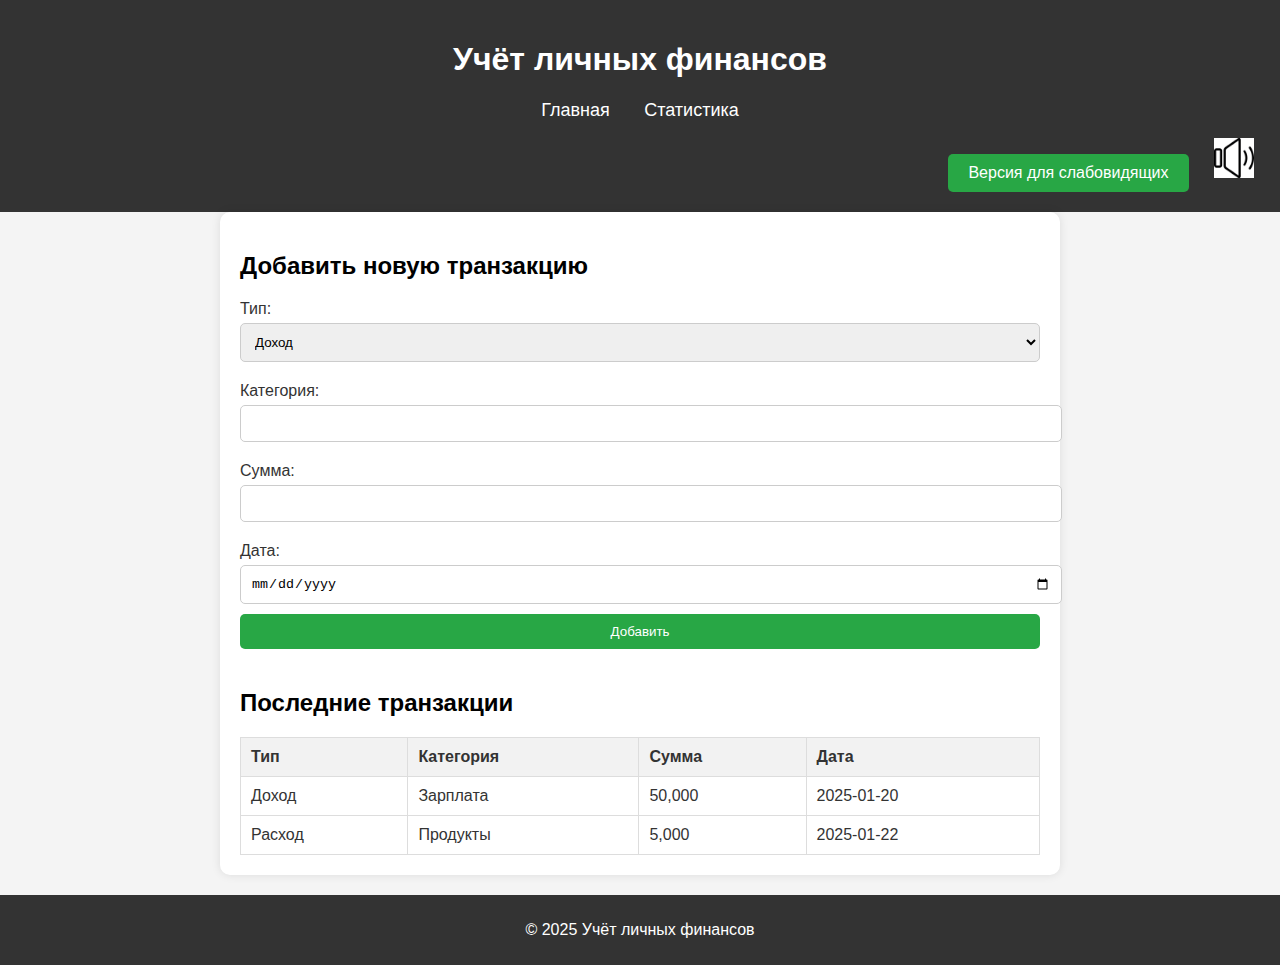
<file: kursach/index.html>
<!DOCTYPE html>
<html lang="ru">
<head>
    <meta charset="UTF-8">
    <meta name="viewport" content="width=device-width, initial-scale=1.0">
    <title>Учёт личных финансов</title>
    <link rel="stylesheet" href="styles.css">
</head>
<body>
    <header>
        <h1>Учёт личных финансов</h1>
        <nav>
            <ul>
                <li><a href="index.html">Главная</a></li>
                <li><a href="stats.html">Статистика</a></li>
            </ul>
        </nav>
        <div class="header-buttons">
            <a href="vision.html" class="accessibility-btn">Версия для слабовидящих</a>
            <button class="speaker-btn">
                <img src="speaker-icon.png" alt="Громкоговоритель">
            </button>
        </div>
    </header>
    
    <main>
        <section class="form-section">
            <h2>Добавить новую транзакцию</h2>
            <form action="stats.html" method="get">
                <label for="type">Тип:</label>
                <select id="type" name="type" required>
                    <option value="income">Доход</option>
                    <option value="expense">Расход</option>
                </select>
                
                <label for="category">Категория:</label>
                <input type="text" id="category" name="category" required>
                
                <label for="amount">Сумма:</label>
                <input type="number" id="amount" name="amount" required>
                
                <label for="date">Дата:</label>
                <input type="date" id="date" name="date" required>
                
                <button type="submit">Добавить</button>
            </form>
        </section>
        
        <section class="transactions">
            <h2>Последние транзакции</h2>
            <table>
                <thead>
                    <tr>
                        <th>Тип</th>
                        <th>Категория</th>
                        <th>Сумма</th>
                        <th>Дата</th>
                    </tr>
                </thead>
                <tbody>
                    <tr>
                        <td>Доход</td>
                        <td>Зарплата</td>
                        <td>50,000</td>
                        <td>2025-01-20</td>
                    </tr>
                    <tr>
                        <td>Расход</td>
                        <td>Продукты</td>
                        <td>5,000</td>
                        <td>2025-01-22</td>
                    </tr>
                </tbody>
            </table>
        </section>
    </main>
    
    <footer>
        <p>&copy; 2025 Учёт личных финансов</p>
    </footer>
</body>
</html>
</file>
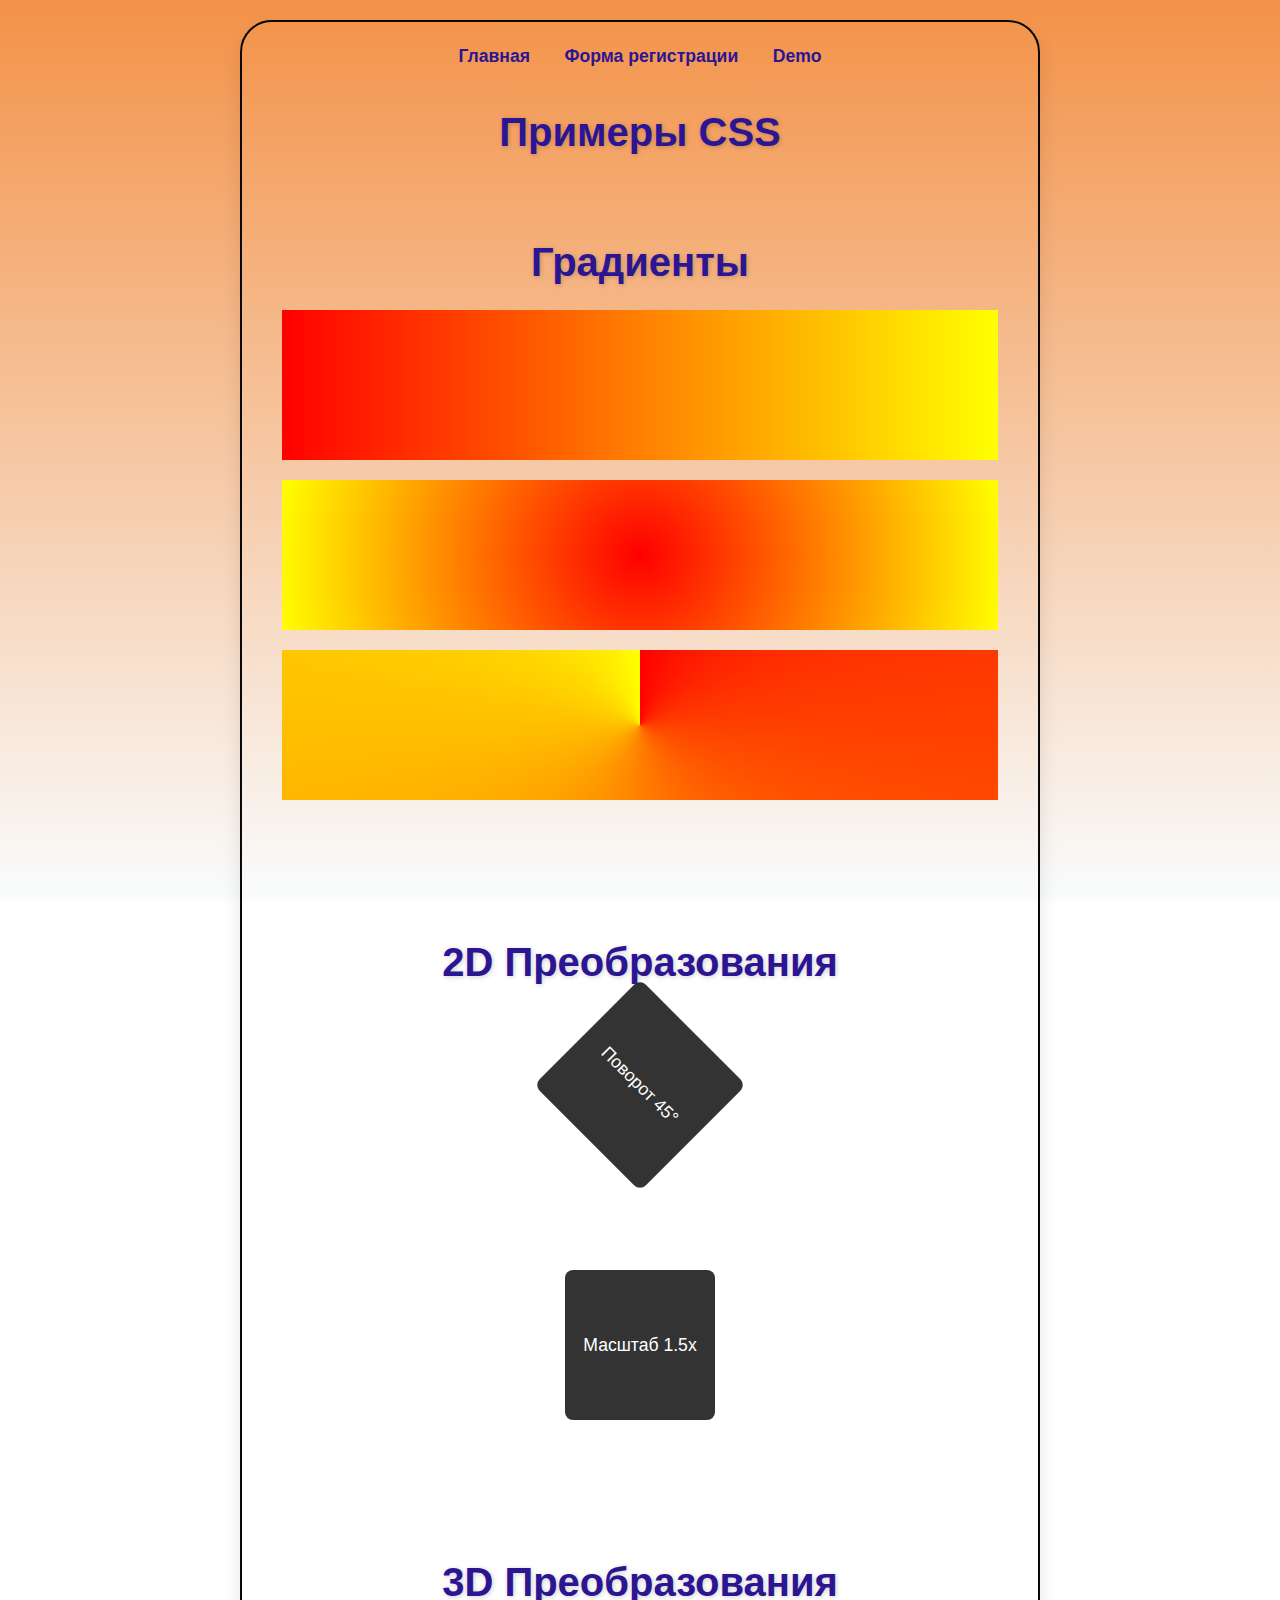
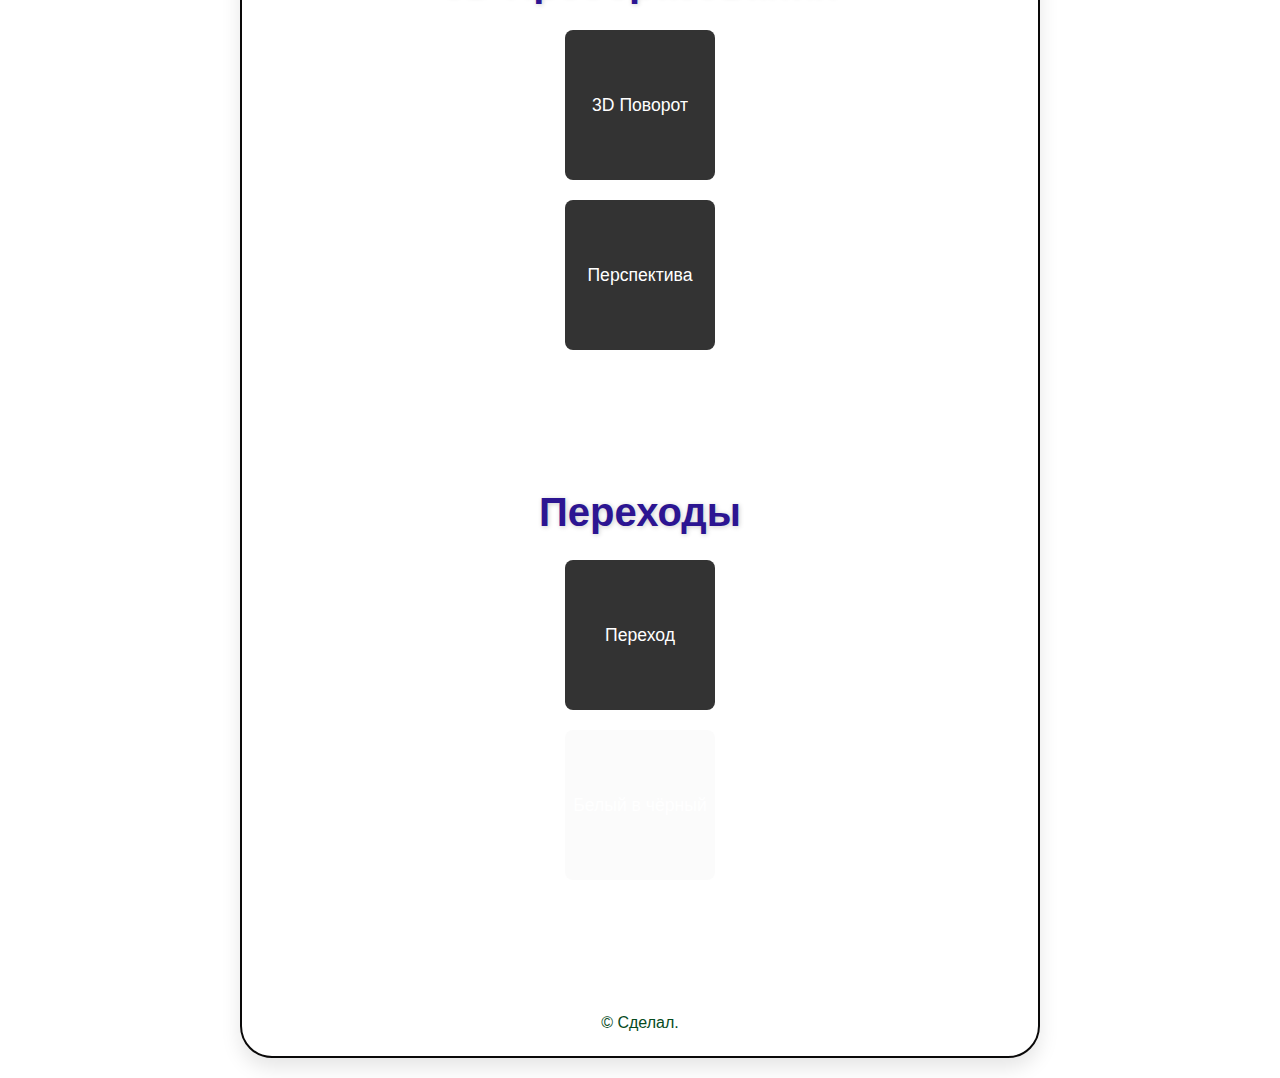
<file: demo.html>
<!DOCTYPE html>
<html lang="ru">

<head>
    <meta charset="UTF-8">
    <title>Demo страница</title>
    <link rel="stylesheet" href="KKs.css">
</head>

<body>
    <header>
        <nav>
            <a href="NaRab.html">Главная</a>
            <a href="form.html">Форма регистрации</a>
            <a href="demo.html">Demo</a>
        </nav>
    </header>

    <main>
        <h1>Примеры CSS</h1>

        <section>
            <h2>Градиенты</h2>
            <div class="linear-gradient"></div>
            <div class="radial-gradient"></div>
            <div class="conic-gradient"></div>
        </section>

        <section>
            <h2>2D Преобразования</h2>
            <div class="rotate-box">Поворот 45°</div>
            <div class="scale-box">Масштаб 1.5x</div>
        </section>

        <section>
            <h2>3D Преобразования</h2>
            <div class="rotate-3d-box">3D Поворот</div>
            <div class="perspective-box">Перспектива</div>
        </section>

        <section>
            <h2>Переходы</h2>
            <div class="transition-box">Переход</div>
            <div class="transition-background-box">Белый в чёрный</div>
        </section>
    </main>

    <footer>
        <p>&copy; Сделал.</p>
    </footer>
</body>

</html>
</file>
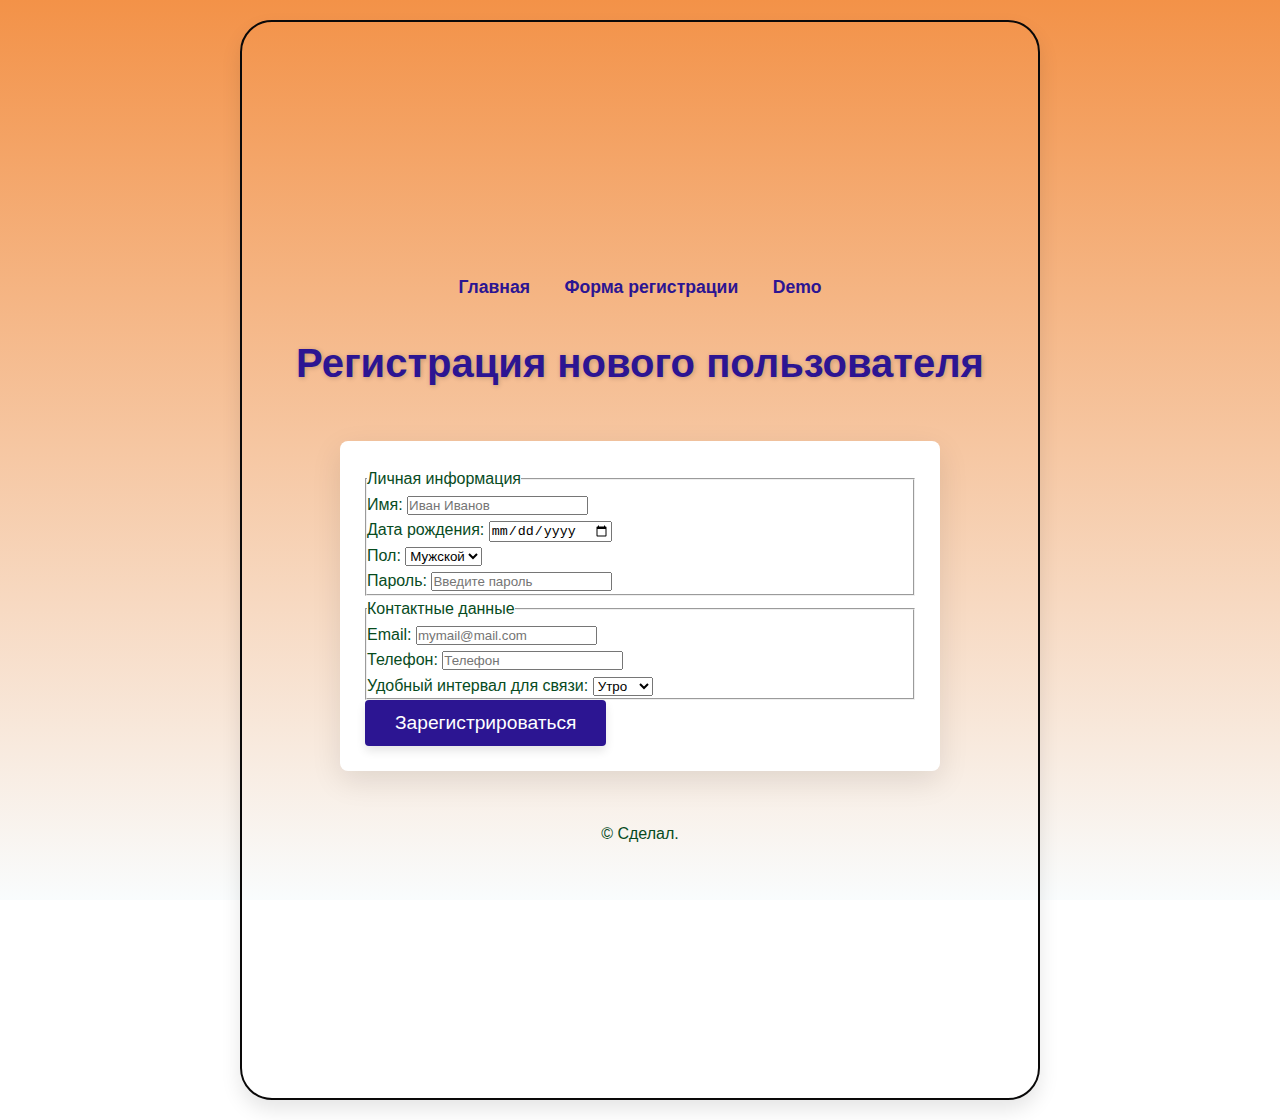
<file: form.html>
<!DOCTYPE html>
<html lang="ru">

<head>
    <meta charset="UTF-8">
    <title>Форма регистрации</title>
    <link rel="stylesheet" href="KKs.css">
</head>

<body>
    <header>
        <nav>
            <a href="NaRab.html">Главная</a>
            <a href="form.html">Форма регистрации</a>
            <a href="demo.html">Demo</a>
        </nav>
    </header>

    <main>
        <h1>Регистрация нового пользователя</h1>
        <form action="#" method="post">
            <fieldset>
                <legend>Личная информация</legend>

                <label for="name">Имя:</label>
                <input type="text" id="name" name="name" placeholder="Иван Иванов" required><br>

                <label for="dob">Дата рождения:</label>
                <input type="date" id="dob" name="dob" required><br>

                <label for="gender">Пол:</label>
                <select id="gender" name="gender">
                    <option value="male">Мужской</option>
                    <option value="female">Женский</option>
                </select><br>

                <label for="password">Пароль:</label>
                <input type="password" id="password" name="password" placeholder="Введите пароль" required><br>

            </fieldset>

            <fieldset>
                <legend>Контактные данные</legend>

                <label for="email">Email:</label>
                <input type="email" id="email" name="email" placeholder="mymail@mail.com" required><br>

                <label for="phone">Телефон:</label>
                <input type="tel" id="phone" name="phone" placeholder="Телефон" required><br>

                <label for="contact-time">Удобный интервал для связи:</label>
                <select id="contact-time" name="contact-time">
                    <option value="morning">Утро</option>
                    <option value="afternoon">День</option>
                    <option value="evening">Вечер</option>
                    <option value="night">Ночь</option>
                </select><br>

            </fieldset>

            <button type="submit">Зарегистрироваться</button>
        </form>
    </main>

    <footer>
        <p>&copy; Сделал.</p>
    </footer>
</body>

</html>
</file>
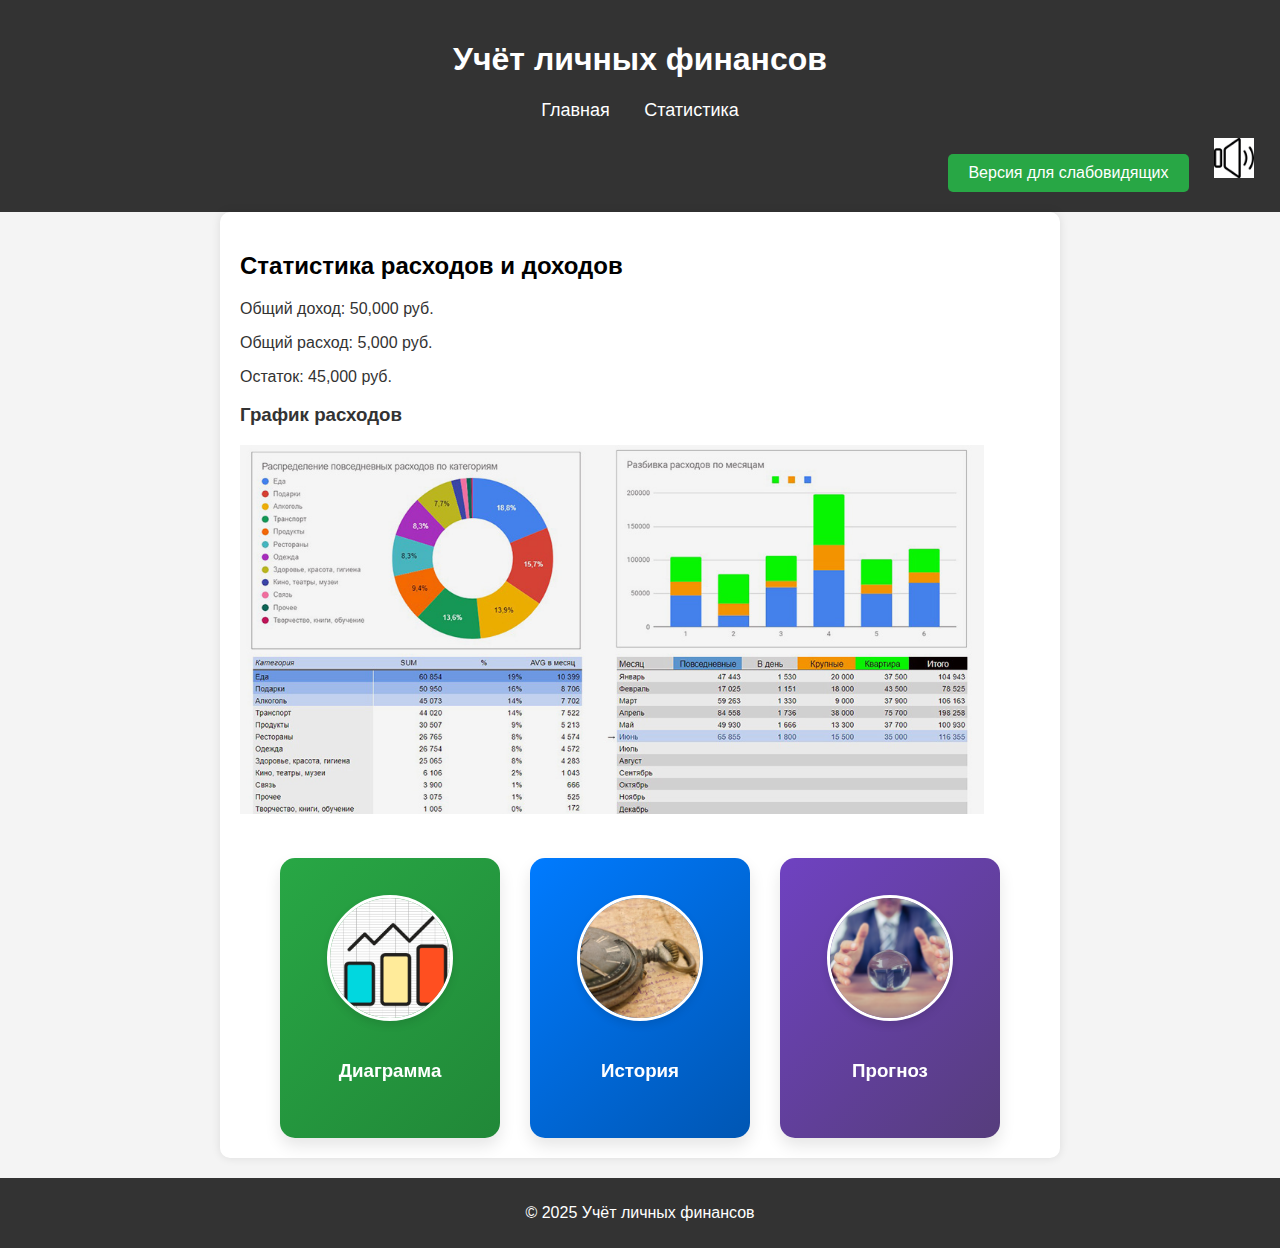
<file: kursach/stats.html>
<!DOCTYPE html>
<html lang="ru">
<head>
    <meta charset="UTF-8">
    <meta name="viewport" content="width=device-width, initial-scale=1.0">
    <title>Учёт личных финансов - Статистика</title>
    <link rel="stylesheet" href="styles.css">
</head>
<body>
    <header>
        <h1>Учёт личных финансов</h1>
        <nav>
            <ul>
                <li><a href="index.html">Главная</a></li>
                <li><a href="stats.html" class="active">Статистика</a></li>
            </ul>
        </nav>
        <div class="header-buttons">
            <a href="vision-stats.html" class="accessibility-btn">Версия для слабовидящих</a>
            <button class="speaker-btn">
                <img src="speaker-icon.png" alt="Громкоговоритель">
            </button>
        </div>
    </header>
    
    <main>
        <section class="stats-section">
            <h2>Статистика расходов и доходов</h2>
            <div class="stats">
                <p>Общий доход: <span class="income">50,000</span> руб.</p>
                <p>Общий расход: <span class="expense">5,000</span> руб.</p>
                <p>Остаток: <span class="balance">45,000</span> руб.</p>
            </div>
            <h3>График расходов</h3>
            <img src="graf.jpg" alt="График расходов">
            
            <div class="stats-widgets">
                <div class="widget-card">
                    <div class="widget-inner">
                        <div class="widget-front">
                            <img src="di.png" alt="Диаграмма" class="widget-icon">
                            <h3>Диаграмма</h3>
                        </div>
                        <div class="widget-back">
                            <p>Показать детализированную диаграмму расходов и доходов</p>
                        </div>
                    </div>
                </div>
                <div class="widget-card">
                    <div class="widget-inner">
                        <div class="widget-front">
                            <img src="st.png" alt="История" class="widget-icon">
                            <h3>История</h3>
                        </div>
                        <div class="widget-back">
                            <p>Посмотреть полную историю всех транзакций</p>
                        </div>
                    </div>
                </div>
                <div class="widget-card">
                    <div class="widget-inner">
                        <div class="widget-front">
                            <img src="pr.png" alt="Прогноз" class="widget-icon">
                            <h3>Прогноз</h3>
                        </div>
                        <div class="widget-back">
                            <p>Получить прогноз финансов на следующий месяц</p>
                        </div>
                    </div>
                </div>
            </div>
        </section>
    </main>
    
    <footer>
        <p>&copy; 2025 Учёт личных финансов</p>
    </footer>
</body>
</html>
</file>
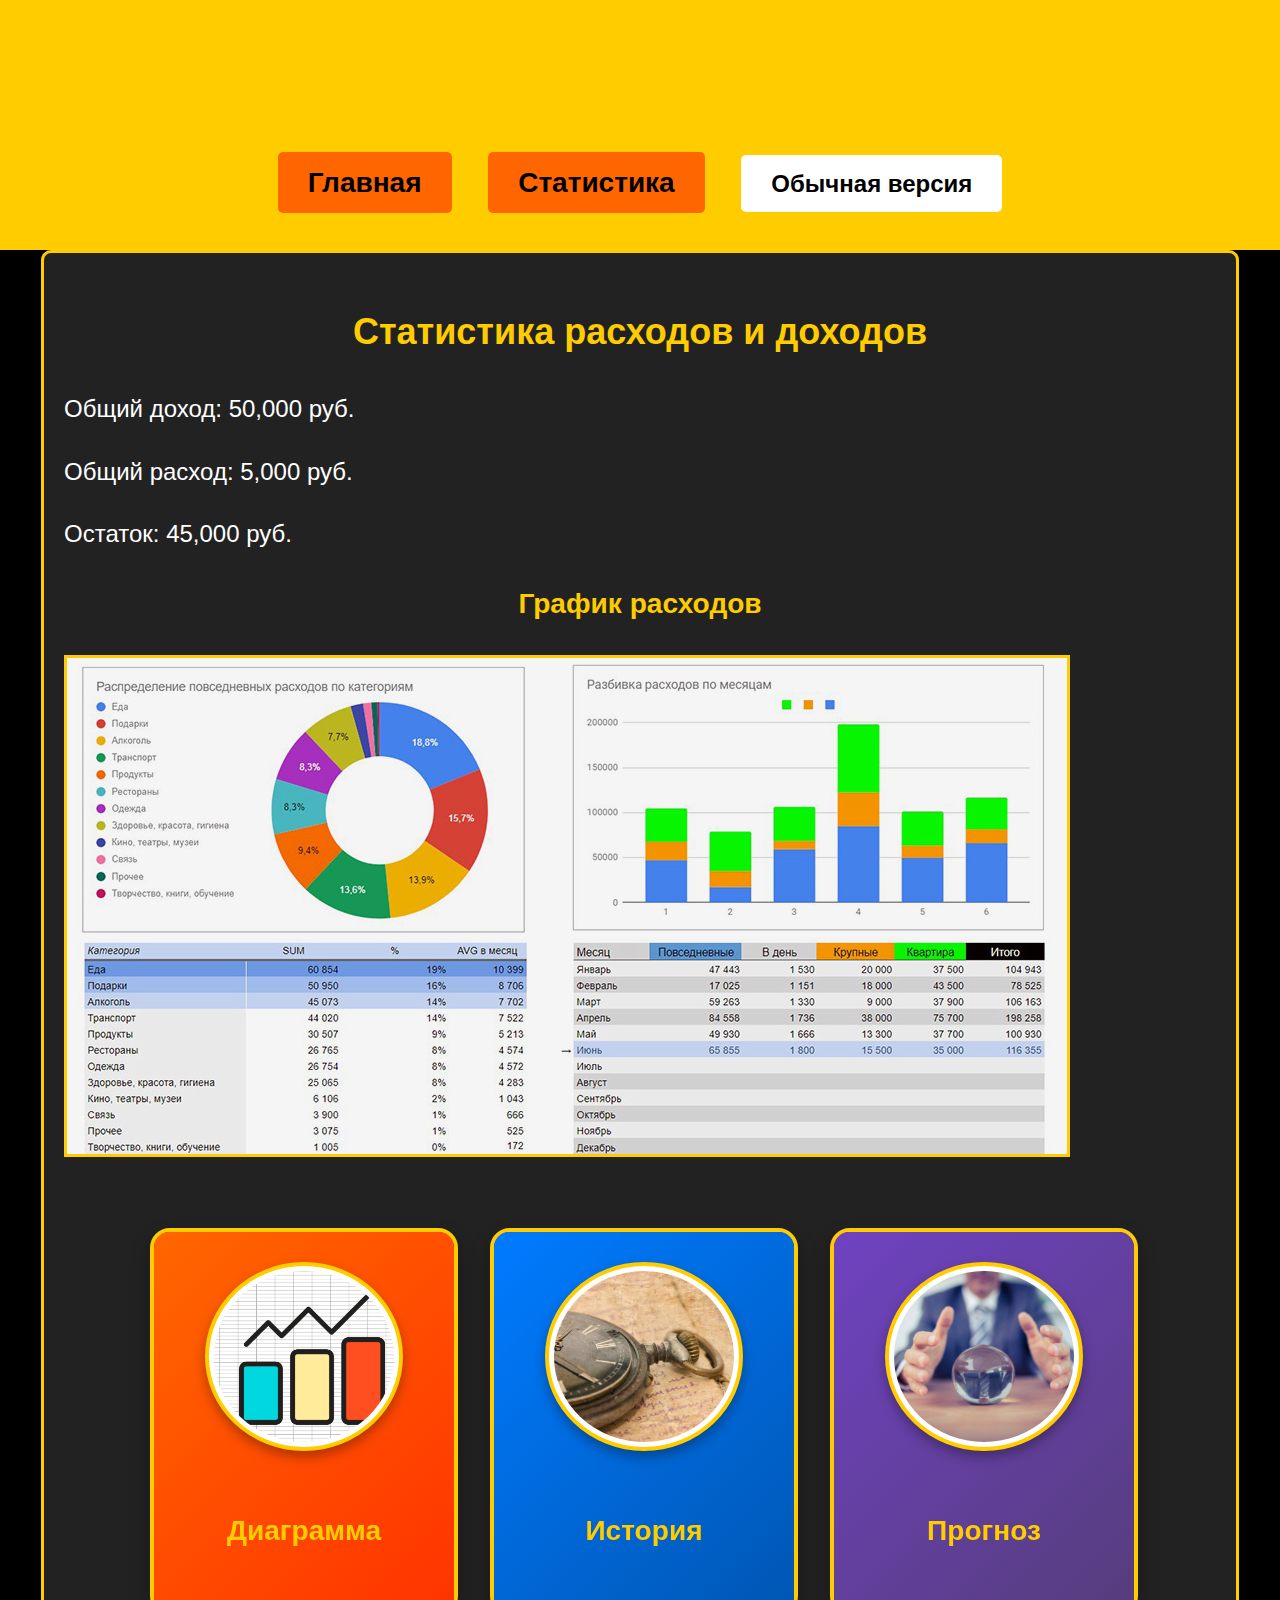
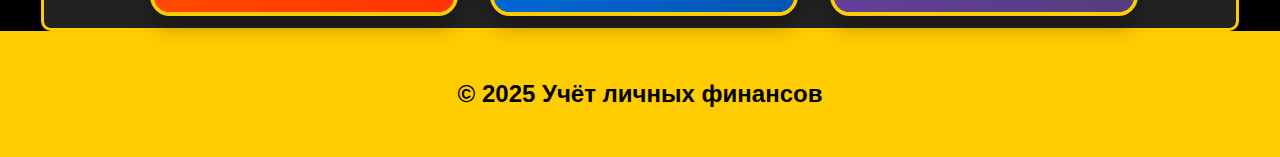
<file: kursach/vision-stats.html>
<!DOCTYPE html>
<html lang="ru">
<head>
    <meta charset="UTF-8">
    <meta name="viewport" content="width=device-width, initial-scale=1.0">
    <title>Учёт личных финансов - Статистика (версия для слабовидящих)</title>
    <link rel="stylesheet" href="vision-styles.css">
</head>
<body>
    <header>
        <h1>Учёт личных финансов</h1>
        <nav>
            <ul>
                <li><a href="vision.html">Главная</a></li>
                <li><a href="vision-stats.html" class="active">Статистика</a></li>
                <li><a href="stats.html" class="back-btn">Обычная версия</a></li>
            </ul>
        </nav>
    </header>
    
    <main>
        <section class="stats-section">
            <h2>Статистика расходов и доходов</h2>
            <div class="stats">
                <p>Общий доход: <span class="income">50,000</span> руб.</p>
                <p>Общий расход: <span class="expense">5,000</span> руб.</p>
                <p>Остаток: <span class="balance">45,000</span> руб.</p>
            </div>
            <h3>График расходов</h3>
            <img src="graf.jpg" alt="График расходов" style="border: 3px solid #ffcc00;">
            
            <div class="stats-widgets">
                <div class="widget-card">
                    <div class="widget-inner">
                        <div class="widget-front">
                            <img src="di.png" alt="Диаграмма" class="widget-icon">
                            <h3>Диаграмма</h3>
                        </div>
                        <div class="widget-back">
                            <p>Показать детализированную диаграмму расходов и доходов</p>
                        </div>
                    </div>
                </div>
                <div class="widget-card">
                    <div class="widget-inner">
                        <div class="widget-front">
                            <img src="st.png" alt="История" class="widget-icon">
                            <h3>История</h3>
                        </div>
                        <div class="widget-back">
                            <p>Посмотреть полную историю всех транзакций</p>
                        </div>
                    </div>
                </div>
                <div class="widget-card">
                    <div class="widget-inner">
                        <div class="widget-front">
                            <img src="pr.png" alt="Прогноз" class="widget-icon">
                            <h3>Прогноз</h3>
                        </div>
                        <div class="widget-back">
                            <p>Получить прогноз финансов на следующий месяц</p>
                        </div>
                    </div>
                </div>
            </div>
        </section>
    </main>
    
    <footer>
        <p>&copy; 2025 Учёт личных финансов</p>
    </footer>
</body>
</html>
</file>
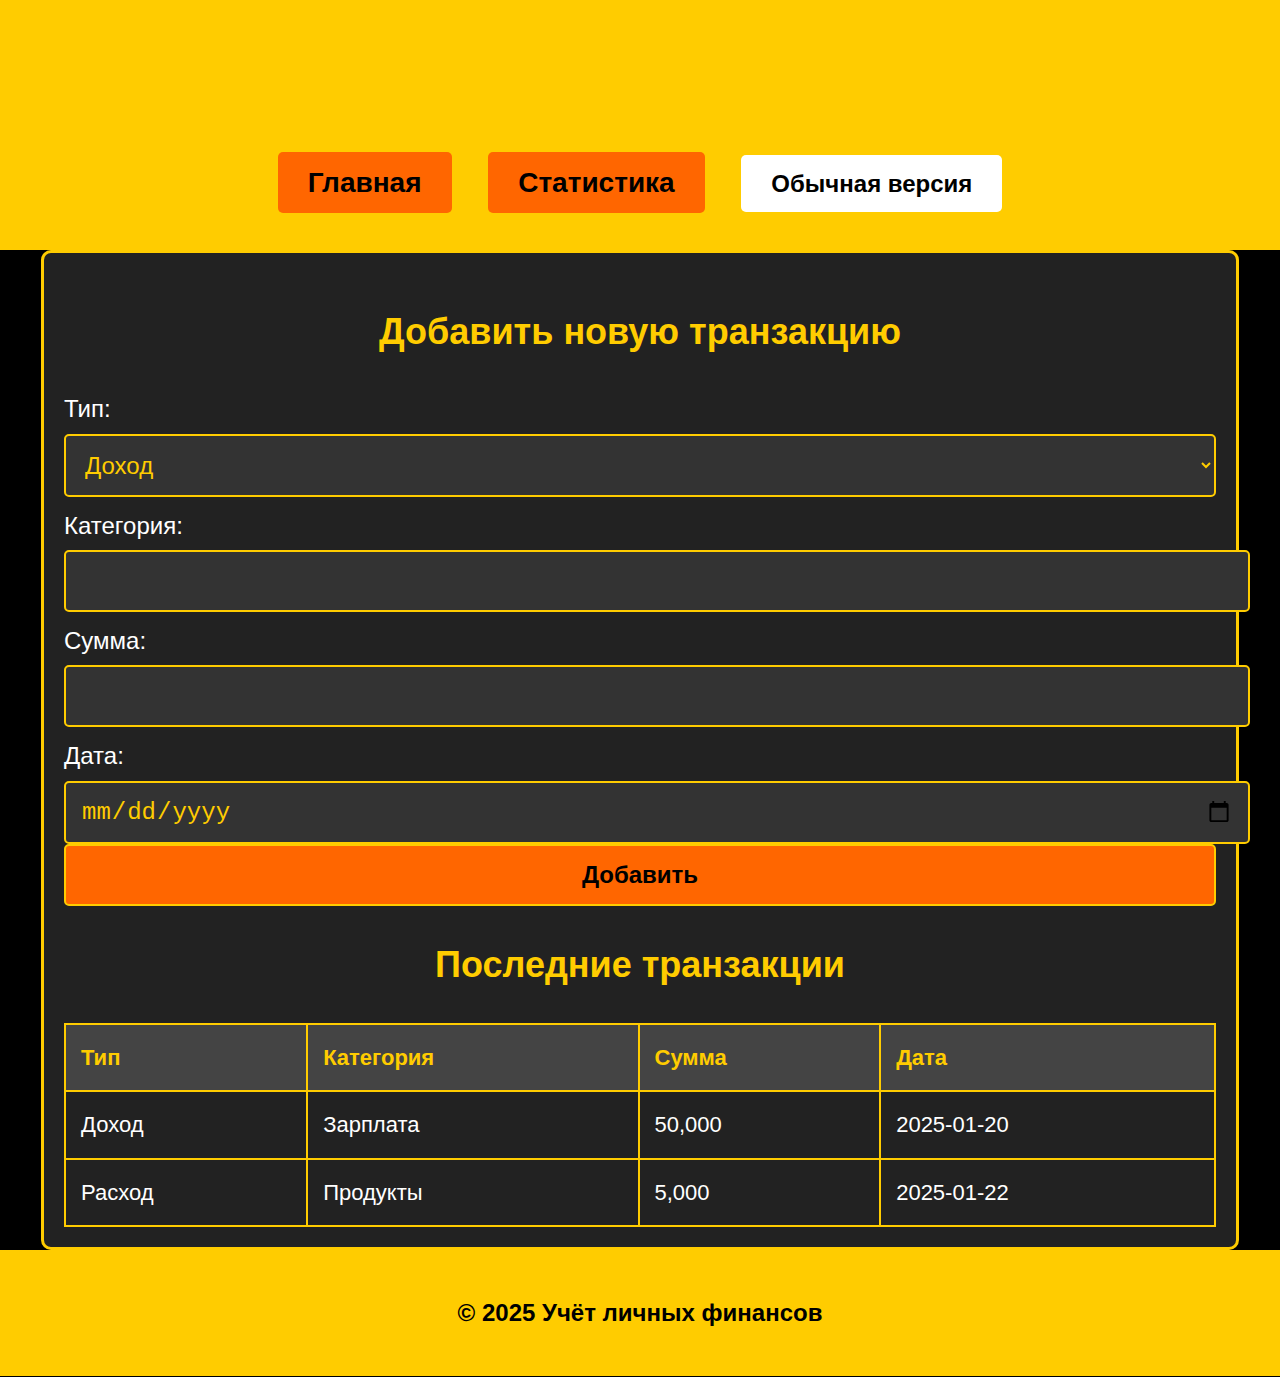
<file: kursach/vision.html>
<!DOCTYPE html>
<html lang="ru">
<head>
    <meta charset="UTF-8">
    <meta name="viewport" content="width=device-width, initial-scale=1.0">
    <title>Учёт личных финансов - Версия для слабовидящих</title>
    <link rel="stylesheet" href="vision-styles.css">
</head>
<body>
    <header>
        <h1>Учёт личных финансов</h1>
        <nav>
            <ul>
                <li><a href="vision.html">Главная</a></li>
                <li><a href="vision-stats.html">Статистика</a></li>
                <li><a href="index.html" class="back-btn">Обычная версия</a></li>
            </ul>
        </nav>
    </header>
    
    <main>
        <section class="form-section">
            <h2>Добавить новую транзакцию</h2>
            <form action="vision-stats.html" method="get">
                <label for="visionType">Тип:</label>
                <select id="visionType" name="type" required>
                    <option value="income">Доход</option>
                    <option value="expense">Расход</option>
                </select>
                
                <label for="visionCategory">Категория:</label>
                <input type="text" id="visionCategory" name="category" required>
                
                <label for="visionAmount">Сумма:</label>
                <input type="number" id="visionAmount" name="amount" required>
                
                <label for="visionDate">Дата:</label>
                <input type="date" id="visionDate" name="date" required>
                
                <button type="submit">Добавить</button>
            </form>
        </section>
        
        <section class="transactions">
            <h2>Последние транзакции</h2>
            <table>
                <thead>
                    <tr>
                        <th>Тип</th>
                        <th>Категория</th>
                        <th>Сумма</th>
                        <th>Дата</th>
                    </tr>
                </thead>
                <tbody>
                    <tr>
                        <td>Доход</td>
                        <td>Зарплата</td>
                        <td>50,000</td>
                        <td>2025-01-20</td>
                    </tr>
                    <tr>
                        <td>Расход</td>
                        <td>Продукты</td>
                        <td>5,000</td>
                        <td>2025-01-22</td>
                    </tr>
                </tbody>
            </table>
        </section>
    </main>
    
    <footer>
        <p>&copy; 2025 Учёт личных финансов</p>
    </footer>
</body>
</html>
</file>
<file: kursach/styles.css>
body {
    font-family: Arial, sans-serif;
    margin: 0;
    padding: 0;
    background-color: #f4f4f4;
    color: #333;
    transition: background-color 0.3s ease-in-out;
}

header {
    background-color: #333;
    color: #fff;
    padding: 20px;
    text-align: center;
    animation: fadeIn 1s ease-in-out;
}

nav ul {
    list-style: none;
    padding: 0;
}

nav ul li {
    display: inline;
    margin: 0 15px;
}

nav ul li a {
    color: #fff;
    text-decoration: none;
    font-size: 18px;
    transition: color 0.3s ease-in-out;
}

nav ul li a:hover {
    color: #28a745;
}

main {
    padding: 20px;
    max-width: 800px;
    margin: 0 auto;
    background-color: #fff;
    box-shadow: 0 0 10px rgba(0, 0, 0, 0.1);
    border-radius: 10px;
    animation: slideIn 0.8s ease-in-out;
}

h1 {
    color: #ffffff;
}

h2 {
    color: #000;
}

.form-section {
    margin-bottom: 30px;
}

form label {
    display: block;
    margin: 10px 0 5px;
}

form input, form select, form button {
    width: 100%;
    padding: 10px;
    margin-bottom: 10px;
    border: 1px solid #ccc;
    border-radius: 5px;
    transition: all 0.3s ease-in-out;
}

form input:focus, form select:focus {
    border-color: #28a745;
    box-shadow: 0 0 5px rgba(40, 167, 69, 0.5);
}

form button {
    background-color: #28a745;
    color: #fff;
    border: none;
    cursor: pointer;
}

form button:hover {
    background-color: #218838;
    transform: scale(1.05);
}

.transactions table {
    width: 100%;
    border-collapse: collapse;
    margin-top: 20px;
}

.transactions th, .transactions td {
    border: 1px solid #ddd;
    padding: 10px;
    text-align: left;
    transition: background-color 0.3s ease-in-out;
}

.transactions th {
    background-color: #f2f2f2;
    font-weight: bold;
}

.transactions tr:hover td {
    background-color: #f9f9f9;
}

footer {
    text-align: center;
    padding: 10px;
    background-color: #333;
    color: #fff;
    margin-top: 20px;
    animation: fadeIn 1s ease-in-out;
}

/* @keyframes fadeIn {
    from { opacity: 0; }
    to { opacity: 1; }
} */

@keyframes slideIn {
    from { transform: translateY(20px); opacity: 0; }
    to { transform: translateY(0); opacity: 1; }
}
img {
    width: 93%;
}
.header-buttons {
    text-align: right;
    margin-top: 10px;
}

.accessibility-btn {
    display: inline-block;
    padding: 10px 20px;
    background-color: #28a745;
    color: #fff;
    text-decoration: none;
    border-radius: 5px;
    transition: background-color 0.3s ease-in-out;
}

.accessibility-btn:hover {
    background-color: #218838;
}

.speaker-btn {
    background: none;
    border: none;
    cursor: pointer;
    margin-left: 15px;
}

.speaker-btn img {
    width: 40px;
    height: 40px;
    transition: transform 0.3s ease-in-out;
}

.speaker-btn:hover img {
    transform: scale(1.1);
}

.stats-buttons {
    display: flex;
    justify-content: center;
    gap: 20px;
    margin-top: 30px;
    flex-wrap: wrap;
}

.stats-btn {
    padding: 12px 24px;
    background-color: #28a745;
    color: white;
    border: none;
    border-radius: 5px;
    font-size: 16px;
    cursor: pointer;
    transition: all 0.3s ease-in-out;
    min-width: 200px;
    text-align: center;
}

.stats-btn:hover {
    background-color: #218838;
    transform: scale(1.05);
}

/* Карточки-виджеты */
.stats-widgets {
    display: flex;
    justify-content: center;
    gap: 30px;
    margin-top: 40px;
    flex-wrap: wrap;
}

.widget-card {
    width: 220px;
    height: 280px;
    perspective: 1000px;
    cursor: pointer;
}

.widget-inner {
    position: relative;
    width: 100%;
    height: 100%;
    transition: transform 0.6s;
    transform-style: preserve-3d;
    border-radius: 15px;
    box-shadow: 0 8px 16px rgba(0,0,0,0.1);
}

.widget-card:hover .widget-inner {
    transform: rotateY(180deg);
}

.widget-front, .widget-back {
    position: absolute;
    width: 100%;
    height: 100%;
    backface-visibility: hidden;
    border-radius: 15px;
    display: flex;
    flex-direction: column;
    align-items: center;
    justify-content: center;
    padding: 20px;
    box-sizing: border-box;
}

.widget-front {
    background-color: #28a745;
    color: white;
}

.widget-front img {
    width: 120px;
    height: 120px;
    margin-bottom: 20px;
    object-fit: contain;
}

.widget-back {
    background-color: #218838;
    color: white;
    transform: rotateY(180deg);
    font-size: 18px;
    text-align: center;
    padding: 30px;
    display: flex;
    align-items: center;
    justify-content: center;
}

/* Индивидуальные иконки для каждой карточки */
.widget-card:nth-child(1) .widget-front {
    background: linear-gradient(135deg, #28a745, #218838);
}

.widget-card:nth-child(2) .widget-front {
    background: linear-gradient(135deg, #007bff, #0056b3);
}

.widget-card:nth-child(3) .widget-front {
    background: linear-gradient(135deg, #6f42c1, #563d7c);
}

.widget-front img {
    width: 120px;
    height: 120px;
    margin-bottom: 20px;
    object-fit: cover; /* Изменено с contain на cover для лучшего заполнения */
    border-radius: 50%; /* Полное закругление */
    border: 3px solid white;
    box-shadow: 0 4px 8px rgba(0,0,0,0.1);
    transition: all 0.3s ease;
}

.widget-card:hover .widget-front img {
    transform: scale(1.1);
    box-shadow: 0 6px 12px rgba(0,0,0,0.15);
}

/* Для обычной версии */
.widget-icon {
    object-position: center; /* Центрируем изображение */
    background-color: rgba(255,255,255,0.2); /* Лёгкий фон */
}
</file>
<file: KKs.css>
* {
    box-sizing: border-box;
    margin: 0;
    padding: 0;
}

body {
    font-family: 'Roboto', Arial, sans-serif;
    font-size: 16px;
    line-height: 1.6;
    text-align: justify;
    color: rgb(7, 75, 30);
    background: linear-gradient(to bottom, #f39248, #f9fcfd);
    background-size: cover;
    background-repeat: no-repeat;
    background-attachment: fixed;
    background-position: center;
    border: 2px solid #0a0909;
    border-radius: 2em;
    padding: 1.25rem;
    margin: 1.25rem auto;
    max-width: 50em;
    min-height: 120vh; /* Увеличиваем минимальную высоту */
    position: relative;
    z-index: 1;
    display: flex;
    flex-direction: column;
    align-items: center;
    justify-content: center;
    box-shadow: 0px 10px 20px rgba(0, 0, 0, 0.1);
  
}

/* Закругление углов изображения */
figure img {
    border-radius: 15px; /* Пример скругления, можно изменить значение */
    transition: box-shadow 0.3s ease;
    
}
figure img:hover {
    box-shadow: 0 0 45px rgba(44, 21, 146, 0.8); /* Свечение по контуру */
}

/* Стиль для выделения текста */
::selection {
    background-color: #f9fcfd;
    color: #2c1592;
}

/* Заголовки */
h1, h2 {
    color: #2c1592;
    font-weight: 700;
    max-width: 100%; /*Ограничивает максимальную ширину заголовка*/

    position: relative;
    z-index: 2;
    text-align: center;
    font-size: 2.5rem;
    margin-bottom: 1rem;
    text-shadow: 1px 1px 5px rgba(0, 0, 0, 0.2);
}

/* Стили для ссылок */
nav a {
    text-decoration: none;
    color: #2c1592;
    margin: 0 15px;
    font-weight: bold;
    font-size: 1.1rem;
    position: relative;
    transition: color 0.3s, transform 0.3s;
}
                                    /*Тут я закончил */
nav a::before {
    content: '';
    position: absolute;
    bottom: 0;
    left: 0;
    width: 100%;
    height: 2px;  /* ширина подчеркивания, такая норм*/
    background-color: #2c1592;
    transform: scaleX(0);
    transform-origin: bottom right;
    transition: transform 0.3s ease;
}

nav a:hover, nav a:focus {
    color: rgb(20, 214, 20);
    /* text-decoration: none; */
}

nav a:hover::before, nav a:focus::before {
    transform: scaleX(1);
    transform-origin: bottom left;
}

nav a:active {
    color: #1a0c66;
}

/* Стили для кнопок */
button {
    background-color: #2c1592;
    color: white;
    padding: 12px 30px;
    font-size: 1.2rem; 
    border: none;
    border-radius: 4px;
    cursor: pointer;
    transition: background-color 0.3s, transform 0.3s;
    box-shadow: 0 5px 10px rgba(0, 0, 0, 0.1);
}

button:hover {
    background-color: #1a0c66;
    transform: scale(1.05);
}

/* button:focus {
    outline: none;
    border: 2px solid #f9fcfd;
} */

button:active {
    background-color: #17094a;
    transform: scale(0.98);
}

/* Стили для формы */
form {
    width: 100%;
    max-width: 600px;
    margin: 0 auto;
    padding: 25px;
    background: #fff;
    border-radius: 8px;
    box-shadow: 0 10px 30px rgba(0, 0, 0, 0.1);
    transition: all 0.3s ease;
}

form:hover {
    box-shadow: 0 15px 45px rgba(0, 0, 0, 0.2);
}

/* Карточки и анимация загрузки */
/* Стиль для карточки */
.card {
    position: relative;
    width: 100%; /* Используем 100% ширины родительского контейнера */
    max-width: 400px; /* Максимальная ширина карточки */
    height: 700px;
    background: #f0f0f0;
    overflow: hidden;
    border-radius: 8px;
    box-shadow: 0px 4px 6px rgba(0, 0, 0, 0.1);
    margin: 10px auto; /* Центрирование карточки */
    padding: 20px;
}

/* Стиль для loader */
.card-loader {
    position: absolute;
    top: 50%;
    left: 50%;
    width: 40px;
    height: 40px;
    border: 4px solid transparent;
    border-top: 4px solid #2c1592;
    border-radius: 50%;
    animation: spin 1.5s linear infinite;
}

/* Анимация вращения */
@keyframes spin {
    0% { transform: rotate(0deg); }
    100% { transform: rotate(360deg); }
}

/* Содержимое карточки */
.card-content {
    position: absolute;
    top: 0;
    left: 0;
    width: 100%;
    height: 100%;
    display: none;
    opacity: 0;
    animation: fadeIn 1.5s ease-out forwards;
    overflow-y: auto; /* Добавляем прокрутку для содержимого, если оно выходит за пределы */
    padding-top: 20px; /* Отступ сверху, чтобы текст не перекрывался картинкой */
}

/* Анимация для плавного проявления содержимого */
@keyframes fadeIn {
    0% {
        opacity: 0;
    }
    100% {
        opacity: 1;
    }
}

/* Плавное проявление содержимого при наведении */
.card:hover .card-content {
    display: block;
    animation: fadeIn 1.5s ease-out forwards;
}

/* Скрытие loader при наведении */
.card:hover .card-loader {
    display: none;
}

/* Стиль для картинки */
.card-content img {
    width: 100%;
    height: auto;
    border-radius: 8px;
    box-shadow: 0px 4px 10px rgba(0, 0, 0, 0.15);
}

/* Стиль для текста под картинкой */
.card-content p {
    margin-top: 15px;
    font-size: 1rem;
    color: #333;
    text-align: center;
    line-height: 1.6;
    padding: 0 10px; /* Отступы по бокам для текста */
}

/* Стиль для заголовка */
.card-content h3 {
    text-align: center;
    font-size: 1.2rem;
    font-weight: bold;
    margin-bottom: 10px;
}





/* Градиенты */
.linear-gradient {
    background: linear-gradient(to right, red, yellow);
    height: 150px;
    margin: 15px 0;
}

.radial-gradient {
    background: radial-gradient(circle, red, yellow);
    height: 150px;
    margin: 15px 0;
}

.conic-gradient {
    background: conic-gradient(red, yellow);
    height: 150px;
    margin: 15px 0;
}

/* Преобразования */
.rotate-box {
    margin: 0 auto;
    width: 100px;
    height: 100px;
    background: #333;
    transform: rotate(45deg);
    transition: transform 0.3s ease;
}

.rotate-box:hover {
    transform: rotate(0deg);
}

.scale-box {
    margin: 110px auto; /* Центрирование по горизонтали */
    width: 100px;
    height: 100px;
    background: #333;
    transform: scale(1); /* Начальный размер 1x */
    transition: transform 0.3s ease; /* Плавный переход */
}

.scale-box:hover {
    transform: scale(1.5); /* Увеличение при наведении */
}


.rotate-3d-box {
    margin: 0 auto;
    width: 100px;
    height: 100px;
    background: #333;
    transform: rotateX(0deg) rotateY(0deg);
    transition: transform 0.3s ease;
}

.rotate-3d-box:hover {
    transform: rotateX(45deg) rotateY(45deg); /* Увеличение углов поворота при наведении */
}


.perspective-box {
    margin: 0 auto;
    width: 100px;
    height: 100px;
    background: #333;
    transform: perspective(500px) rotateY(90eg);
    transition: transform 0.3s ease;
}

.perspective-box:hover {
    transform: perspective(500px) rotateY(80deg); /* Увеличение угла поворота и изменение перспективы */
}


/* Переходы */
/* .transition-box {
    margin: 0 auto;
    width: 100px;
    height: 100px;
    background-color: #333;
    transition: background-color 0.3s;
} */

.transition-box {
    margin: 0 auto;
    width: 100px;
    height: 100px;
    background-color: #333;
    color: white; /* Исходный цвет текста */
    display: flex;
    align-items: center;
    justify-content: center;
    font-size: 1.2rem;
    border-radius: 8px;
    transition: background-color 0.3s, color 0.3s ease; /* Плавный переход цвета текста */
}

.transition-box:hover {
    background-color: #f3eded;
    color: black; /* Изменение цвета текста при наведении */
}

.transition-background-box {
    margin: 0 auto;
    width: 100px;
    height: 100px;
    background-color: #fbfbfb;
    color: #0c0202; /* Исходный цвет текста */
    display: flex;
    align-items: center;
    justify-content: center;
    font-size: 1.2rem;
    border-radius: 8px;
    transition: background-color 0.3s, color 0.3s ease; /* Плавный переход цвета текста */
}

.transition-background-box:hover {
    background-color: #0a0707;
    color: rgb(255, 255, 255); /* Изменение цвета текста при наведении */
}

/* Основной контейнер для main */
main {
    display: flex;
    flex-direction: column;
    align-items: center;  /* Центрируем по горизонтали */
    justify-content: flex-start;  /* Центрируем по вертикали, но сверху */
    gap: 30px;  /* Увеличиваем расстояние между секциями */
    margin-top: 30px;
    width: 100%;  /* Ширина 100% */
    padding-bottom: 50px; /* Отступ снизу, чтобы оставалось пространство */
}

/* Секции */
section {
    width: 100%;
    max-width: 800px;  /* Максимальная ширина секций */
    text-align: center;  /* Текст внутри секции будет по центру */
    padding: 20px;
    margin-bottom: 40px;  /* Увеличиваем отступ между секциями */
}

/* Градиенты */

.linear-gradient, .radial-gradient, .conic-gradient {
    margin-bottom: 20px; 
}

/* Преобразования */
.rotate-box, .scale-box, .rotate-3d-box, .perspective-box {
    width: 150px;
    height: 150px;
    margin-bottom: 20px;  /* Увеличиваем отступы между блоками с преобразованиями */
    display: flex;
    align-items: center;
    justify-content: center;
    color: white;
    font-size: 1.1rem;
    text-align: center;
    border-radius: 8px;
    transition: transform 0.3s ease;
}

/* Переходы */
.transition-box, .transition-background-box {
    margin: 0 auto;
    width: 150px;
    height: 150px;
    margin-bottom: 20px;  /* Увеличиваем отступы */
    display: flex;
    align-items: center;
    justify-content: center;
    color: white;
    font-size: 1.1rem;
    text-align: center;
    border-radius: 8px;
    transition: background-color 0.3s ease;
}

/* Стили для ссылок в списке */
ul li a {
    text-decoration: none;
    color: #2c1592;
    font-weight: bold;
    font-size: 1.1rem;
    position: relative;
    transition: color 0.3s, transform 0.3s;
}

ul li a::before {
    content: '';
    position: absolute;
    bottom: 0;
    left: 0;
    width: 100%;
    height: 2px;
    background-color: #2c1592;
    transform: scaleX(0);
    transform-origin: bottom right;
    transition: transform 0.3s ease;
}

ul li a:hover, ul li a:focus {
    color: rgb(20, 214, 20);
    text-decoration: none;
    transform: scale(1.1);
}

ul li a:hover::before, ul li a:focus::before {
    transform: scaleX(1);
    transform-origin: bottom left;
}

ul li a:active {
    color: #1a0c66;
}
</file>
<file: kursach/vision-styles.css>
body {
    font-family: Arial, sans-serif;
    font-size: 24px; /* Увеличенный шрифт */
    line-height: 1.6;
    background-color: #000;
    color: #fff;
    margin: 0;
    padding: 0;
}

header {
    background-color: #ffcc00; /* Высокая контрастность */
    color: #000;
    padding: 20px;
    text-align: center;
    font-weight: bold;
}

nav ul {
    list-style: none;
    padding: 0;
    text-align: center;
}

nav ul li {
    display: inline;
    margin: 0 15px;
}

nav ul li a {
    color: #000;
    font-size: 28px;
    text-decoration: none;
    font-weight: bold;
    background-color: #ff6600;
    padding: 15px 30px;
    border-radius: 5px;
}

nav ul li a:hover {
    background-color: #ff3300;
}

main {
    padding: 20px;
    max-width: 90%;
    margin: 0 auto;
    background-color: #222;
    border: 3px solid #ffcc00;
    border-radius: 10px;
}

h1, h2, h3 {
    color: #ffcc00;
    text-align: center;
}

form label {
    display: block;
    margin: 10px 0 5px;
}

form input, form select, form button {
    width: 100%;
    padding: 15px;
    font-size: 24px;
    border: 2px solid #ffcc00;
    border-radius: 5px;
    background-color: #333;
    color: #ffcc00;
}

form input:focus, form select:focus {
    border-color: #ff6600;
    background-color: #444;
}

form button {
    background-color: #ff6600;
    color: #000;
    cursor: pointer;
    font-weight: bold;
}

form button:hover {
    background-color: #ff3300;
}

.transactions table {
    width: 100%;
    border-collapse: collapse;
    margin-top: 20px;
    font-size: 22px;
}

.transactions th, .transactions td {
    border: 2px solid #ffcc00;
    padding: 15px;
    text-align: left;
}

.transactions th {
    background-color: #444;
    color: #ffcc00;
}

.transactions tr:hover td {
    background-color: #333;
}

footer {
    text-align: center;
    padding: 20px;
    background-color: #ffcc00;
    color: #000;
    font-weight: bold;
}

/* Кнопка возврата к обычной версии */
.back-btn {
    background-color: #fff;
    color: #000;
    padding: 15px 30px;
    border-radius: 5px;
    font-weight: bold;
    font-size: 24px;
}

.back-btn:hover {
    background-color: #ccc;
}

.stats-buttons {
    display: flex;
    justify-content: center;
    gap: 30px;
    margin-top: 40px;
    flex-wrap: wrap;
}

.stats-btn {
    padding: 20px 40px;
    background-color: #ff6600;
    color: #000;
    border: none;
    border-radius: 5px;
    font-size: 24px;
    font-weight: bold;
    cursor: pointer;
    transition: all 0.3s ease-in-out;
    min-width: 300px;
    text-align: center;
    border: 2px solid #ffcc00;
}

.stats-btn:hover {
    background-color: #ff3300;
    transform: scale(1.05);
}

/* Карточки-виджеты */
.stats-widgets {
    display: flex;
    justify-content: center;
    gap: 40px;
    margin-top: 60px;
    flex-wrap: wrap;
}

.widget-card {
    width: 300px;
    height: 380px;
    perspective: 1000px;
    cursor: pointer;
}

.widget-inner {
    position: relative;
    width: 100%;
    height: 100%;
    transition: transform 0.8s;
    transform-style: preserve-3d;
    border-radius: 20px;
    box-shadow: 0 10px 20px rgba(0,0,0,0.3);
    border: 4px solid #ffcc00;
}

.widget-card:hover .widget-inner {
    transform: rotateY(180deg);
}

.widget-front, .widget-back {
    position: absolute;
    width: 100%;
    height: 100%;
    backface-visibility: hidden;
    border-radius: 15px;
    display: flex;
    flex-direction: column;
    align-items: center;
    justify-content: center;
    padding: 30px;
    box-sizing: border-box;
}

.widget-front {
    background-color: #ff6600;
    color: #000;
}

.widget-front img {
    width: 180px;
    height: 180px;
    margin-bottom: 30px;
    object-fit: contain;
    border: 3px solid #ffcc00;
    border-radius: 10px;
    padding: 10px;
    background-color: #fff;
}

.widget-back {
    background-color: #ff3300;
    color: #000;
    transform: rotateY(180deg);
    font-size: 28px;
    font-weight: bold;
    text-align: center;
    padding: 40px;
    display: flex;
    align-items: center;
    justify-content: center;
    border: 4px solid #ffcc00;
}

/* Индивидуальные стили для каждой карточки */
.widget-card:nth-child(1) .widget-front {
    background: linear-gradient(135deg, #ff6600, #ff3300);
}

.widget-card:nth-child(2) .widget-front {
    background: linear-gradient(135deg, #007bff, #0056b3);
}

.widget-card:nth-child(3) .widget-front {
    background: linear-gradient(135deg, #6f42c1, #563d7c);
}

.widget-front img {
    width: 180px;
    height: 180px;
    margin-bottom: 30px;
    object-fit: cover; /* Изменено с contain на cover */
    border-radius: 50%; /* Полное закругление */
    border: 4px solid #ffcc00;
    box-shadow: 0 6px 12px rgba(0,0,0,0.3);
    padding: 5px; /* Уменьшен padding */
    background-color: #fff;
    transition: all 0.4s ease;
}

.widget-card:hover .widget-front img {
    transform: scale(1.1);
    border-color: #ff6600;
    box-shadow: 0 8px 16px rgba(0,0,0,0.4);
}

.widget-icon {
    object-position: center;
    background-color: rgba(255,204,0,0.3);
}
</file>
